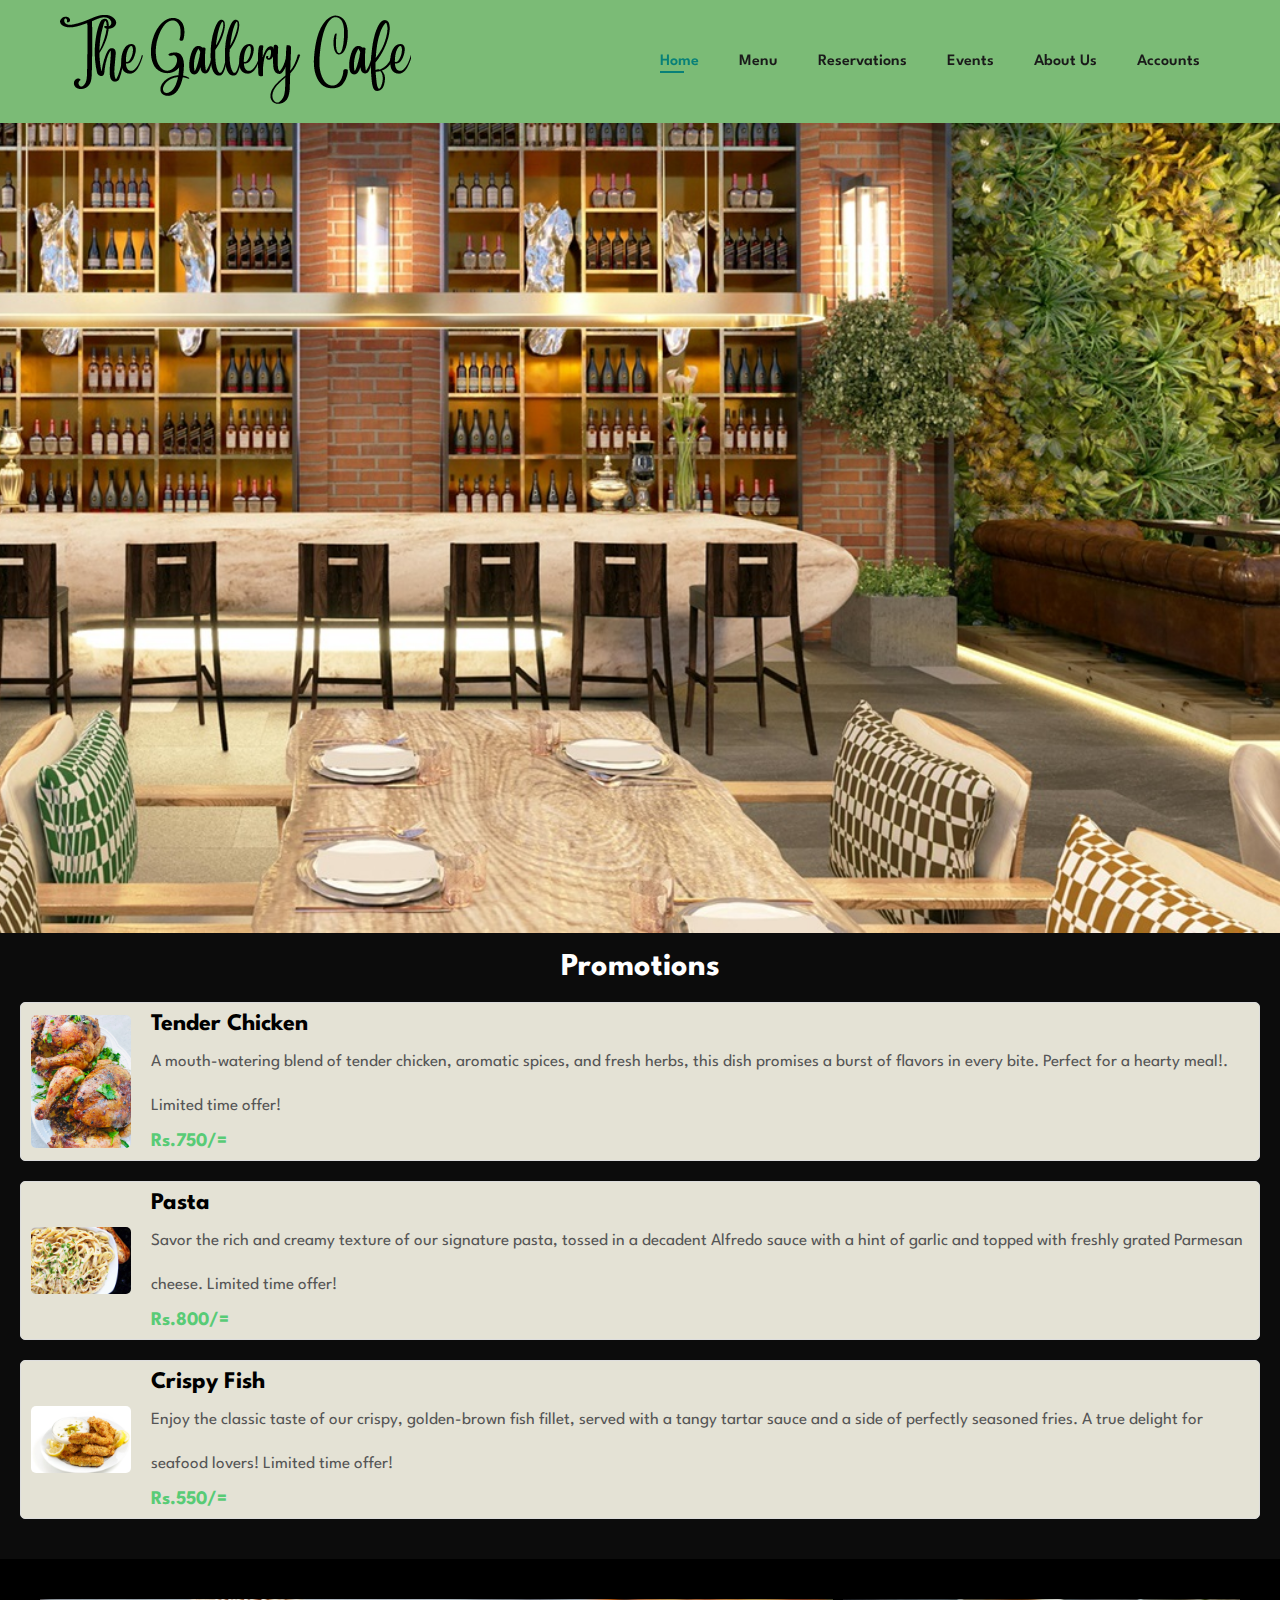
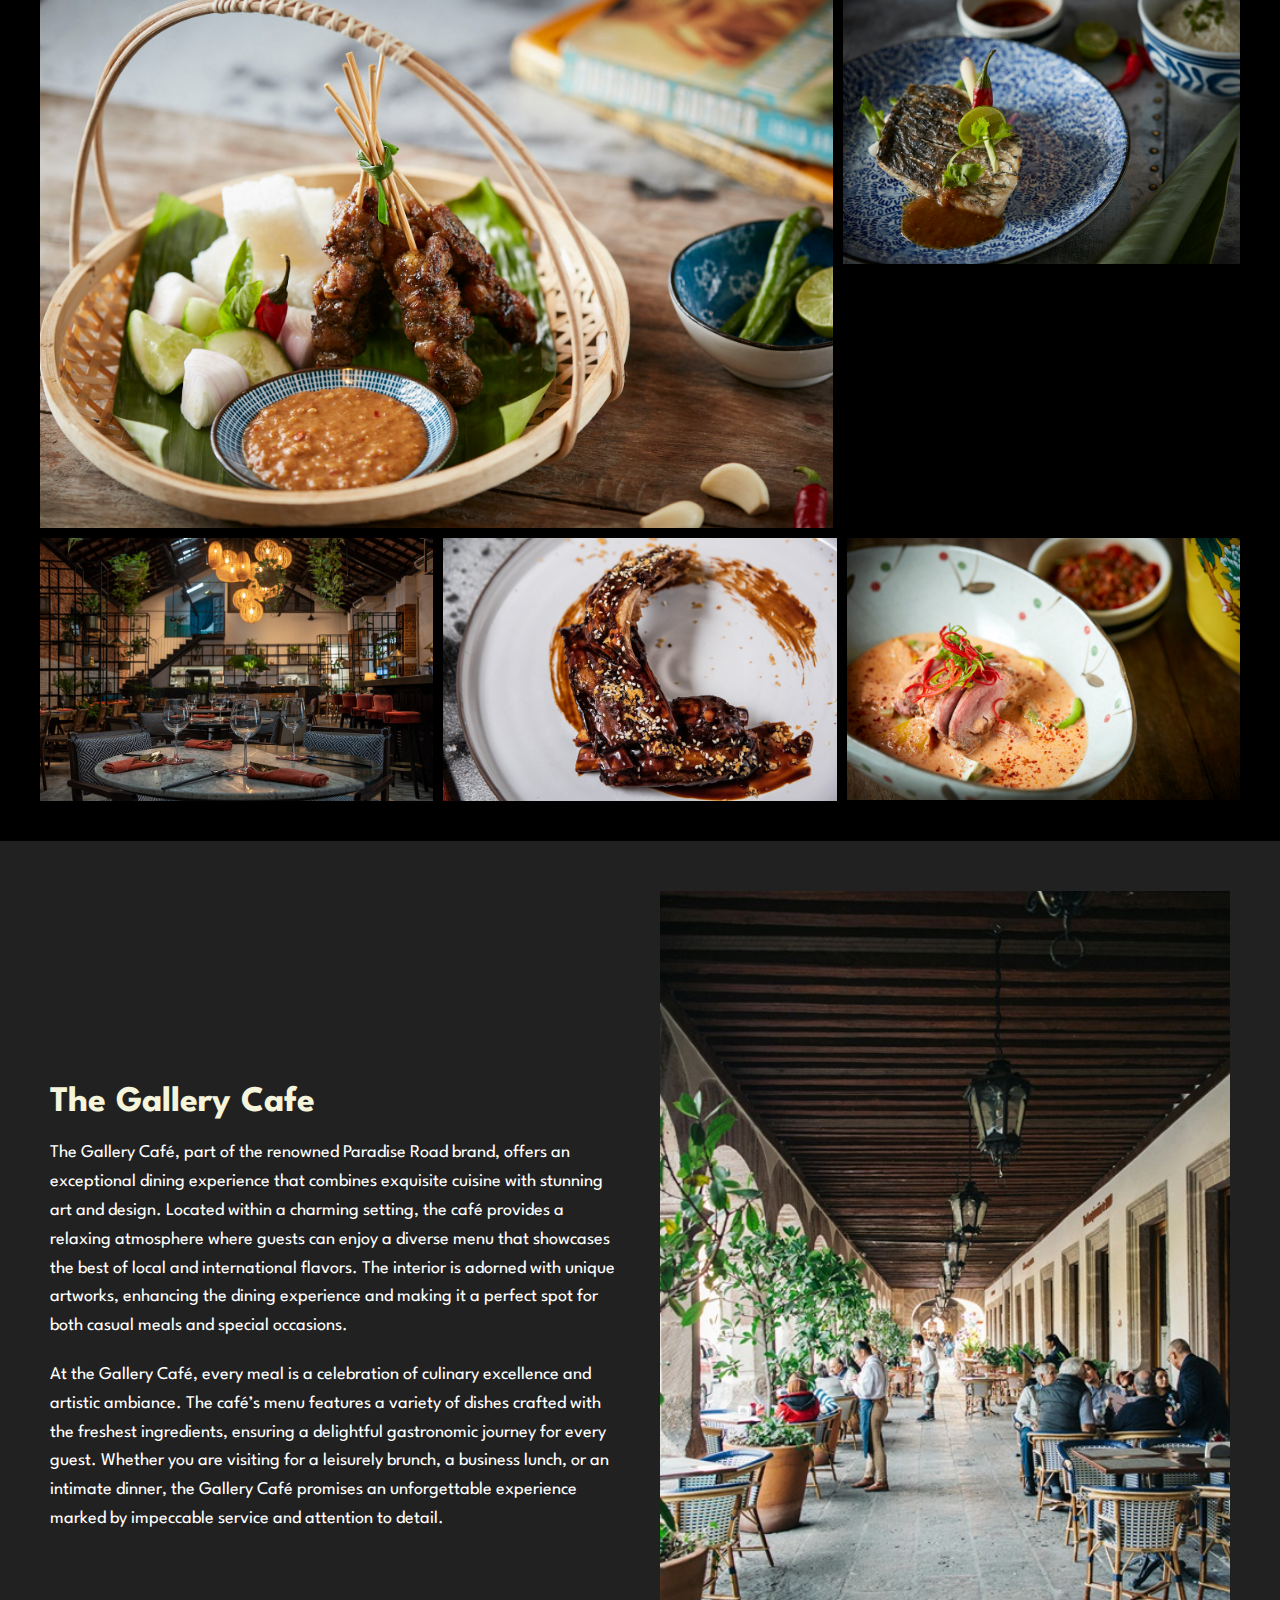
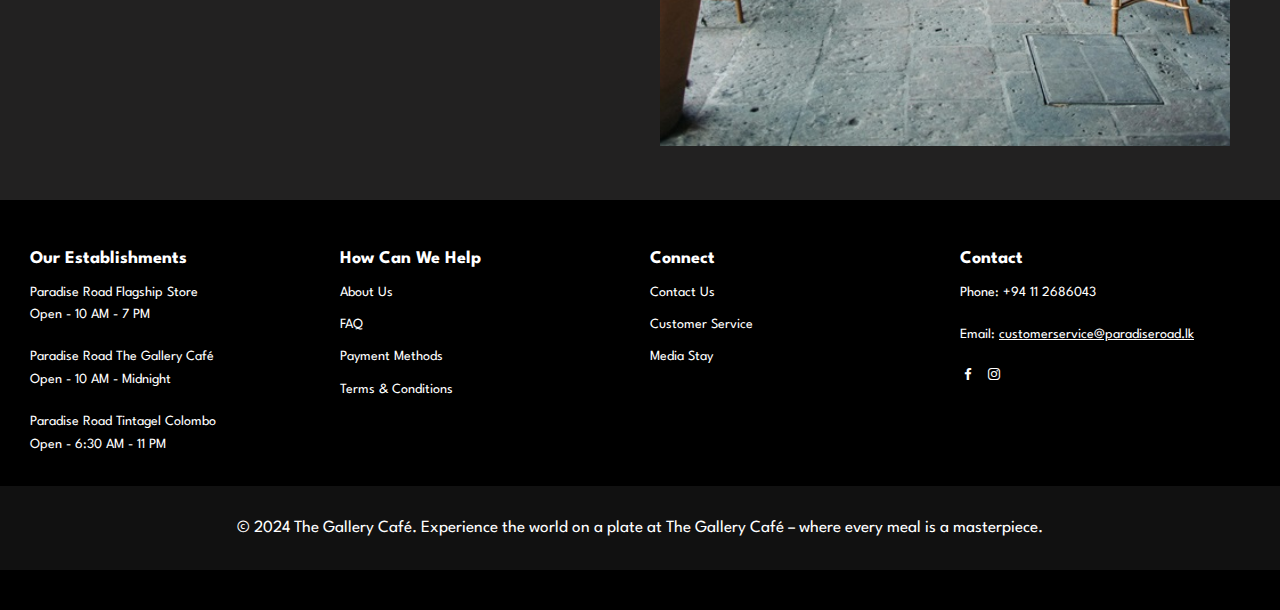
<file: index.html>
<!DOCTYPE html>
<html lang="en">
<head>
    <meta charset="UTF-8">
    <meta http-equiv="X-UA-Compatible" content="IE=edge">
    <meta name="viewport" content="width=device-width, initial-scale=1.0">
    <link rel="stylesheet" href='https://unpkg.com/boxicons@2.1.4/css/boxicons.min.css'>
    <title>The Gallery Cafe</title>
    <link rel="stylesheet" href="style.css">
</head>
<body>
    <section id="header">
        <a href="#"><img src="images/logo.png" class="logo" alt=""></a>

        <div>
            <ul id="navbar">
                <li><a class="active" href="index.html">Home</a></li>
                <li><a href="menu.php">Menu</a></li>
                <li><a href="reservation.html">Reservations</a></li>
                <li><a href="events.html">Events</a></li>
                <li><a href="index.html#about">About Us</a></li>
                <li><a href="account.php">Accounts</a></li>
   
            </ul>
        </div>
    </section>

    <section id="bg">
       
    </section>

    <section id="promotions">
        <h2>Promotions</h2>
        <div class="promotion-item">
            <img src="images/promotion1.jpg" alt="Promotion 1">
            <div class="promotion-info">
                <h3>Tender Chicken</h3>
                <p>A mouth-watering blend of tender chicken, aromatic spices, and fresh herbs, this dish promises a burst of flavors in every bite. Perfect for a hearty meal!. Limited time offer!</p>
                <span class="price">Rs.750/=</span>
            </div>
        </div>
        <div class="promotion-item">
            <img src="images/promotion2.jpg" alt="Promotion 2">
            <div class="promotion-info">
                <h3>Pasta</h3>
                <p>Savor the rich and creamy texture of our signature pasta, tossed in a decadent Alfredo sauce with a hint of garlic and topped with freshly grated Parmesan cheese. Limited time offer!</p>
                <span class="price">Rs.800/=</span>
            </div>
        </div>
        <div class="promotion-item">
            <img src="images/promotion3.jpg" alt="Promotion 3">
            <div class="promotion-info">
                <h3>Crispy Fish</h3>
                <p>Enjoy the classic taste of our crispy, golden-brown fish fillet, served with a tangy tartar sauce and a side of perfectly seasoned fries. A true delight for seafood lovers! Limited time offer!</p>
                <span class="price">Rs.550/=</span>
            </div>
        </div>
    </section>
    <section id="gallery" class="gallery">
        <div class="gallery">
            <div class="gallery-item large">
                <img src="images/showcase1.jpg" alt="">
            </div>
            <div class="gallery-item small">
                <img src="images/showcase2.jpg" alt="">
            </div>
            <div class="gallery-item small">
                <img src="images/showcase3.jpg" alt="">
            </div>
            <div class="gallery-item small">
                <img src="images/showcase4.jpg" alt="">
            </div>
            <div class="gallery-item small">
                <img src="images/showcase5.jpg" alt="">
            </div>
        </div>
    </section>

    <section id="about">
        <div class="about-container">
            <div class="about-text">
                <h2>The Gallery Cafe</h2>
                <p>The Gallery Café, part of the renowned Paradise Road brand, offers an exceptional dining experience 
                    that combines exquisite cuisine with stunning art and design. Located within a charming setting, 
                    the café provides a relaxing atmosphere where guests can enjoy a diverse menu that showcases 
                    the best of local and international flavors. The interior is adorned with unique artworks, 
                    enhancing the dining experience and making it a perfect spot for both casual meals and special occasions.</p>

                <p>At the Gallery Café, every meal is a celebration of culinary excellence and artistic ambiance. 
                    The café’s menu features a variety of dishes crafted with the freshest ingredients, ensuring a 
                    delightful gastronomic journey for every guest. Whether you are visiting for a leisurely brunch, 
                    a business lunch, or an intimate dinner, the Gallery Café promises an unforgettable 
                    experience marked by impeccable service and attention to detail.</p>
            </div>
            <div class="about-image">
                <img src="images/abt.jpg" alt="Gallery Cafe">
            </div>
        </div>
        <style>
            #about {
  padding: 50px;
  background-color: #222121;
}

.about-container {
  display: flex;
  align-items: center;
  justify-content: space-between;
  max-width: 1200px;
  margin: auto;
}

.about-text {
  flex: 1;
  padding-right: 20px;
}

.about-text h2 {
  color: beige;
  font-size: 36px;
  margin-bottom: 20px;
}

.about-text p {
  font-size: 18px;
  line-height: 1.6;
  margin-bottom: 20px;
}

.about-image {
  flex: 1;
  padding-left: 20px;
}

.about-image img {
  width: 100%;
  height: auto;
  object-fit: cover;
}
        </style>
    </section>

    <footer>
        <div class="footer-container">
            <div class="footer-section">
                <h3>Our Establishments</h3>
                <p>Paradise Road Flagship Store<br>Open - 10 AM - 7 PM</p>
                <p>Paradise Road The Gallery Café<br>Open - 10 AM - Midnight</p>
                <p>Paradise Road Tintagel Colombo<br>Open - 6:30 AM - 11 PM</p>
            </div>
            <div class="footer-section">
                <h3>How Can We Help</h3>
                <ul>
                    <li><a href="#">About Us</a></li>
                    <li><a href="#">FAQ</a></li>
                    <li><a href="#">Payment Methods</a></li>
                    <li><a href="#">Terms & Conditions</a></li>
                </ul>
            </div>
            <div class="footer-section">
                <h3>Connect</h3>
                <ul>
                    <li><a href="#">Contact Us</a></li>
                    <li><a href="#">Customer Service</a></li>
                    <li><a href="#">Media Stay</a></li>
                </ul>
            </div>
            <div class="footer-section">
                <h3>Contact</h3>
                <p>Phone: +94 11 2686043</p>
                <p>Email: <a href="mailto:customerservice@paradiseroad.lk">customerservice@paradiseroad.lk</a></p>
                <div class="social-media">
                    <i class='bx bxl-facebook'></i>
                    <i class='bx bxl-instagram'></i>
                </div>
                
            </div>
        </div>
        <div class="footer-bottom">
            <p>&copy; 2024 The Gallery Café. Experience the world on a plate at The Gallery Café – where every meal is a masterpiece.</p>
        </div>
    </footer>
    
    
    
</body>
</html>
</file>
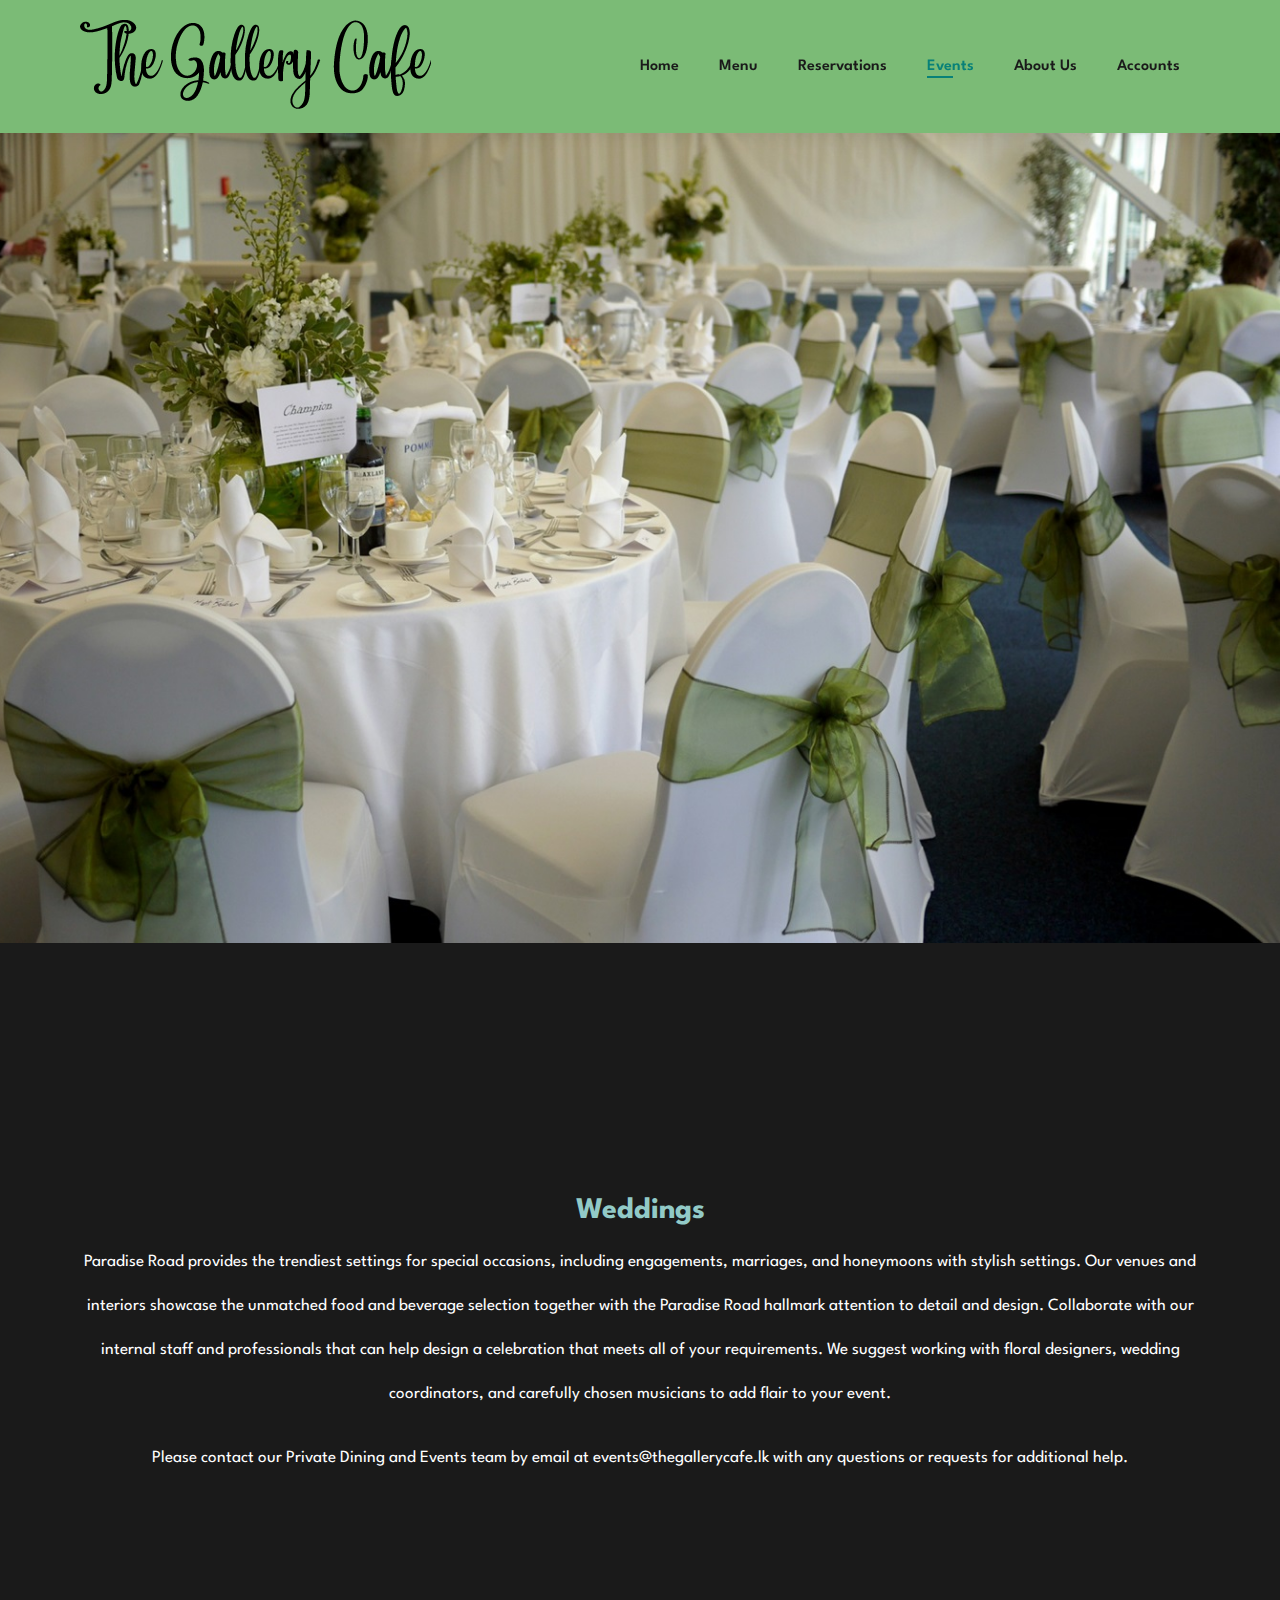
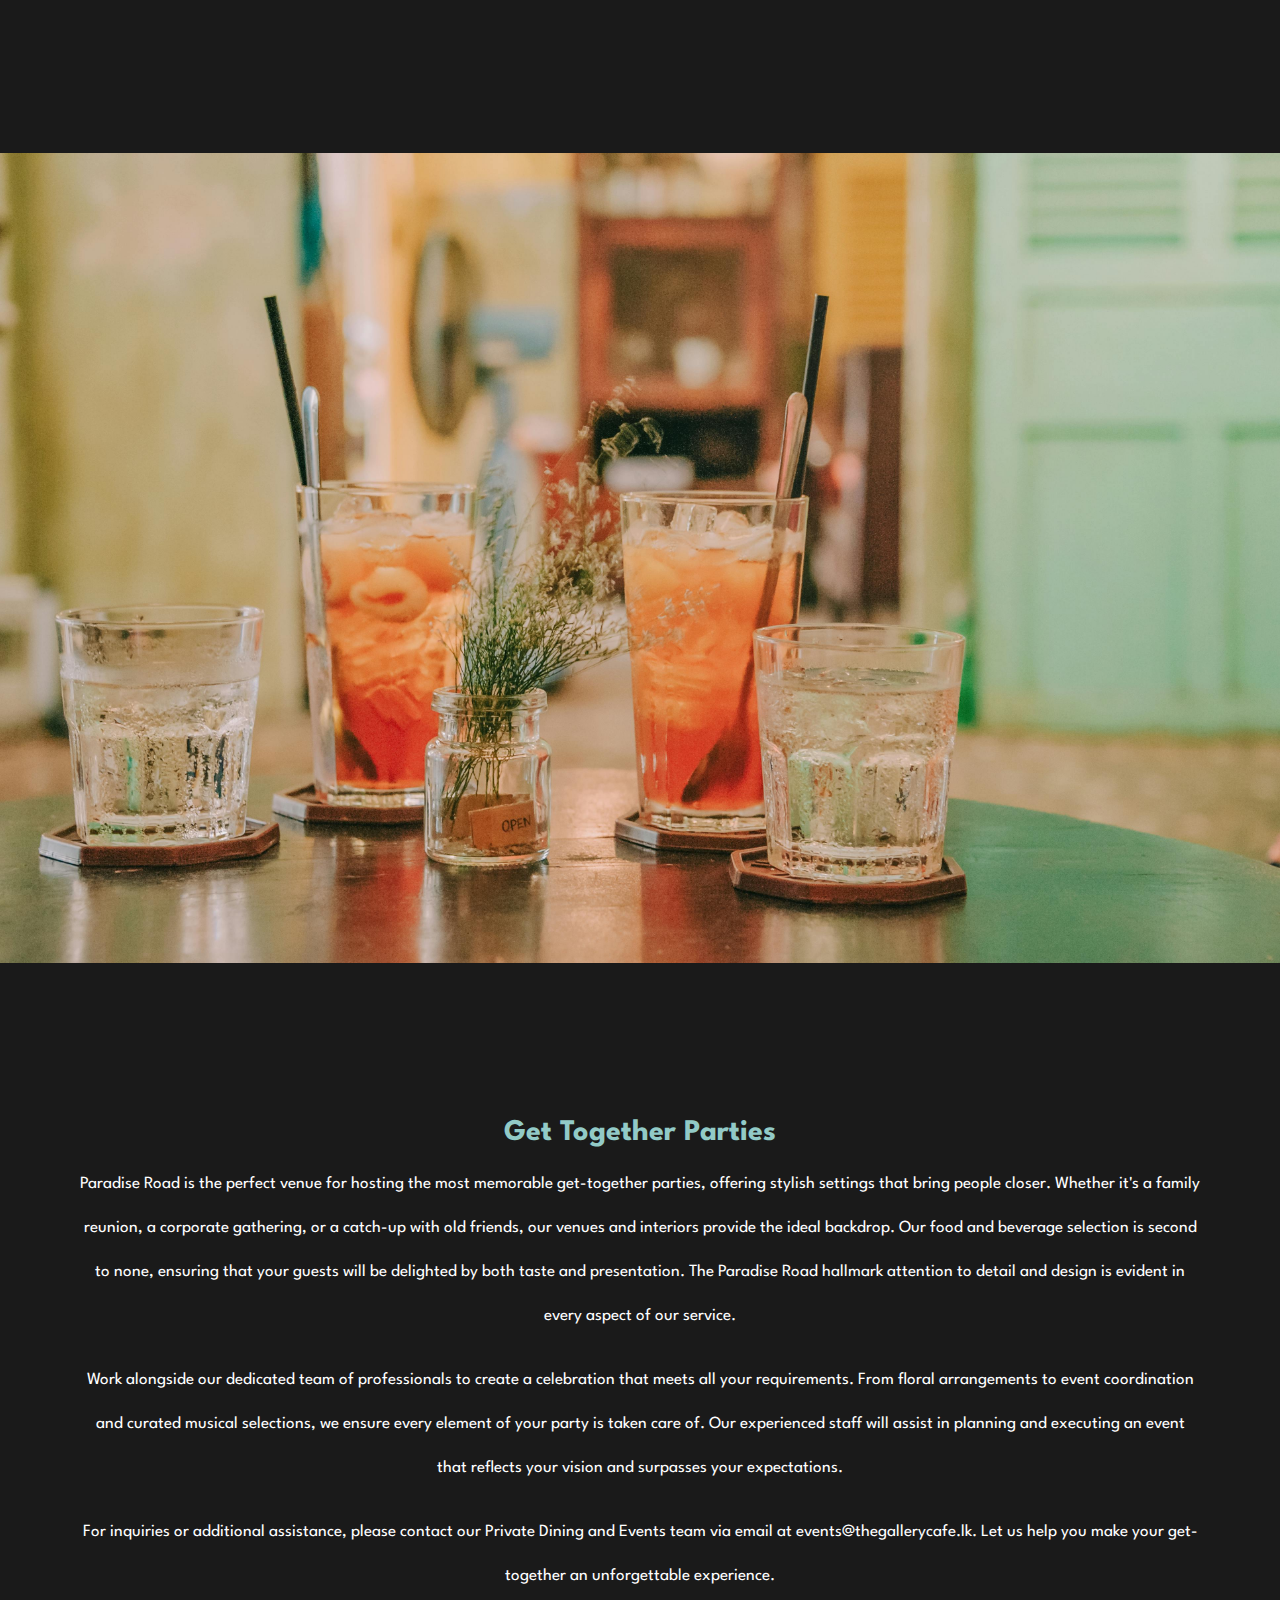
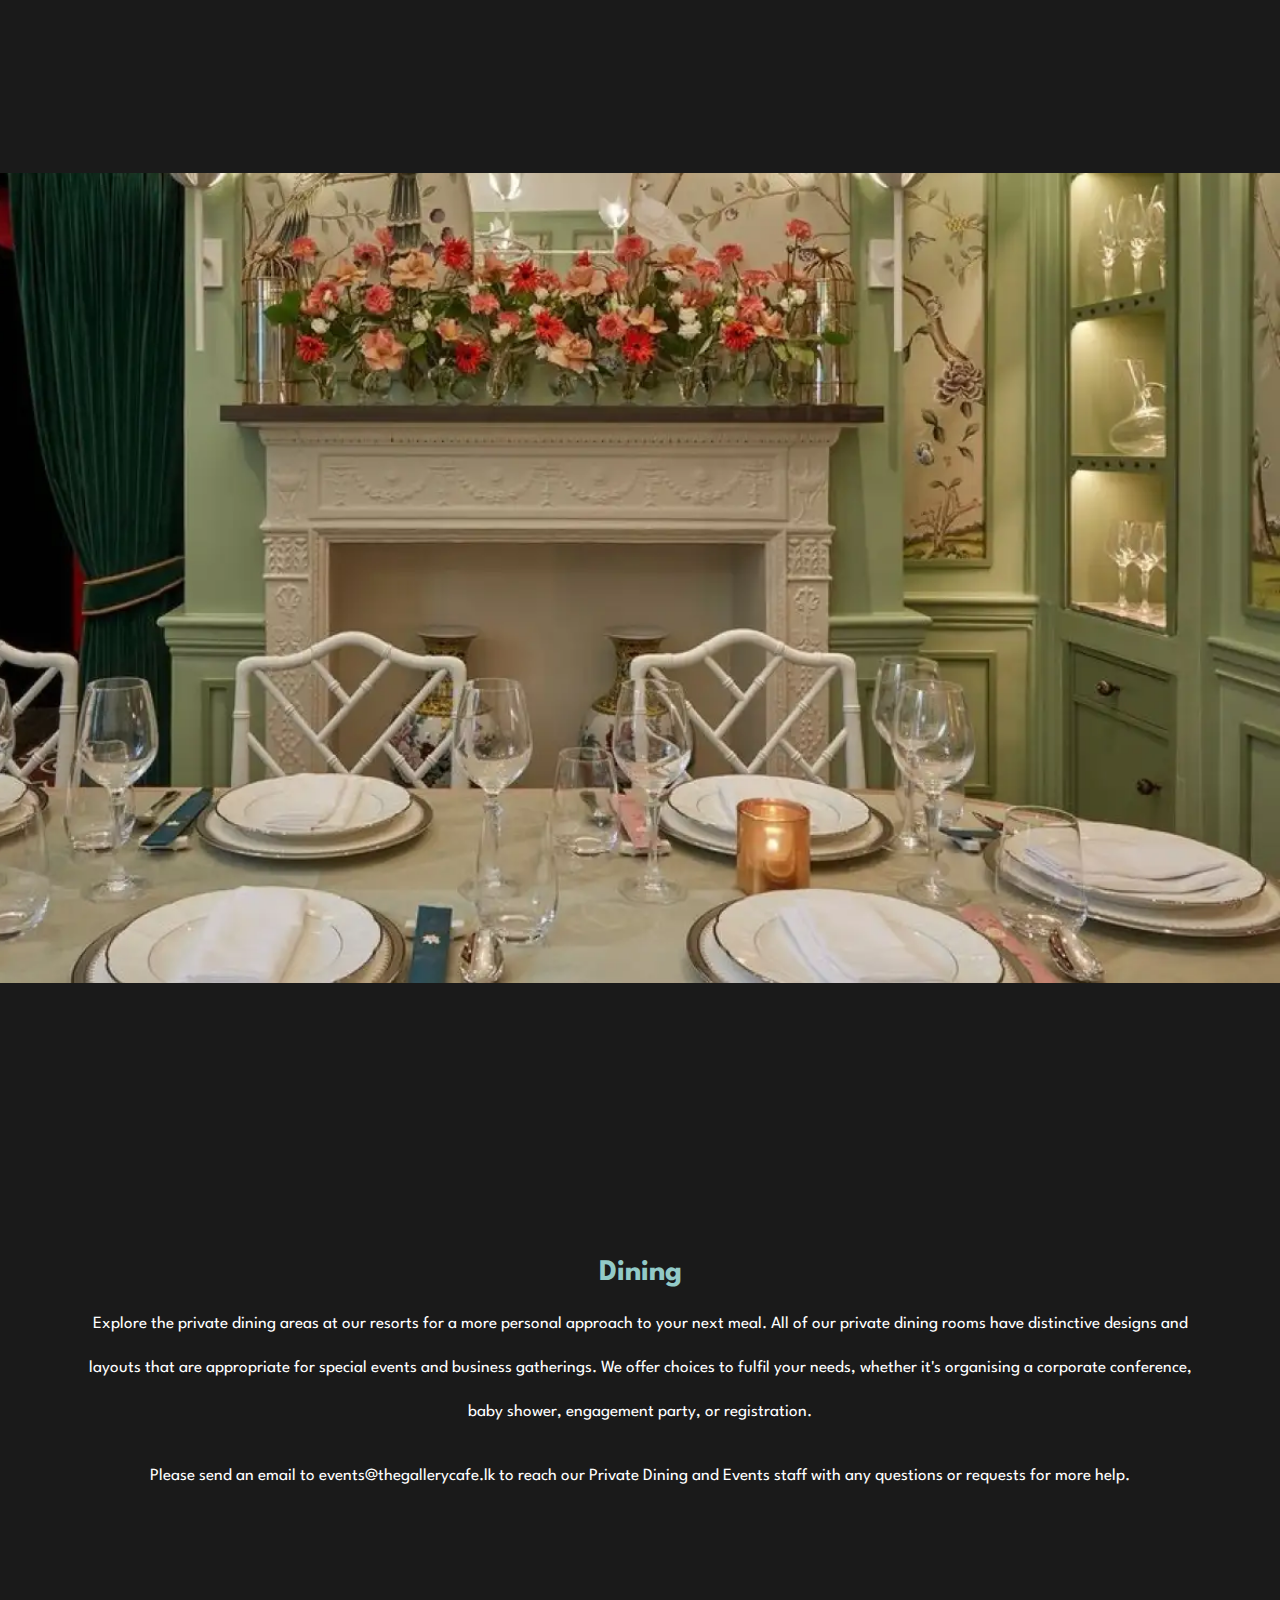
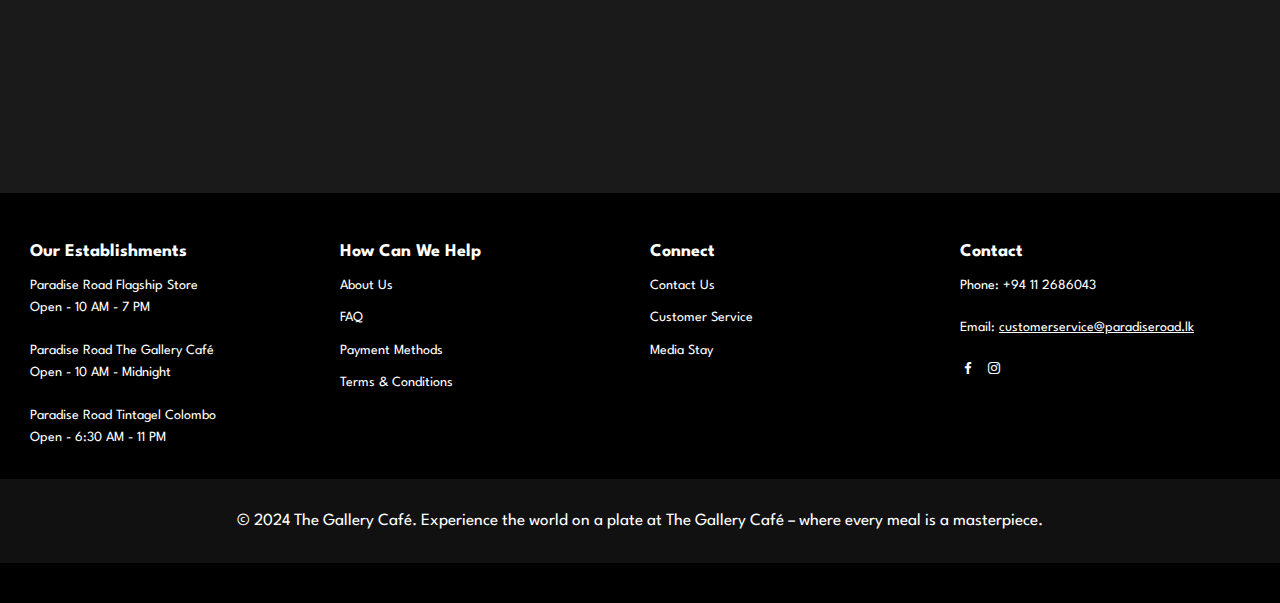
<file: events.html>
<!DOCTYPE html>
<html lang="en">
<head>
    <meta charset="UTF-8">
    <meta http-equiv="X-UA-Compatible" content="IE=edge">
    <meta name="viewport" content="width=device-width, initial-scale=1.0">
    <link rel="stylesheet" href='https://unpkg.com/boxicons@2.1.4/css/boxicons.min.css'>
    <title>The Gallery Cafe</title>
    <link rel="stylesheet" href="events.css">
</head>
<body>
    <section id="header">
        <a href="#"><img src="images/logo.png" class="logo" alt=""></a>

        <div>
            <ul id="navbar">
                <li><a href="index.html">Home</a></li>
                <li><a href="menu.php">Menu</a></li>
                <li><a href="reservation.html">Reservations</a></li>
                <li><a class="active" href="events.html">Events</a></li>
                <li><a href="index.html#about">About Us</a></li>
                <li><a href="account.php">Accounts</a></li>
   
            </ul>
        </div>
    </section>

    <section id="bg"></section>

    <section id="weddings" class="events-page">
        <div class="events">
            <h4>Weddings</h4>
        <p>Paradise Road provides the trendiest settings for special occasions, including
             engagements, marriages, and honeymoons with stylish settings. Our venues
              and interiors showcase the unmatched food and beverage selection together 
              with the Paradise Road hallmark attention to detail and design. Collaborate with 
              our internal staff and professionals that can help design a celebration that meets 
              all of your requirements. We suggest working with floral designers, wedding coordinators, 
              and carefully chosen musicians to add flair to your event. </p>

         <p>Please contact our Private Dining and Events team by email at events@thegallerycafe.lk 
            with any questions or requests for additional help.</p>
            </p>
        </div>
    </section>

    <section id="bg2"></section>

    <section id="gets" class="gets-page">
        <div class="events">
            <h4>Get Together Parties</h4>
        <p>Paradise Road is the perfect venue for hosting the most memorable get-together parties, 
            offering stylish settings that bring people closer. Whether it's a family reunion, 
            a corporate gathering, or a catch-up with old friends, our venues and interiors provide 
            the ideal backdrop. Our food and beverage selection is second to none, ensuring that your 
            guests will be delighted by both taste and presentation. The Paradise Road hallmark attention to detail 
            and design is evident in every aspect of our service.</p>

         <p>Work alongside our dedicated team of professionals to create a celebration that meets all your requirements. 
            From floral arrangements to event coordination and curated musical selections, we ensure every element of 
            your party is taken care of. Our experienced staff will assist in planning and executing an event that 
            reflects your vision and surpasses your expectations.</p>
            
            <p>
                For inquiries or additional assistance, please contact our Private Dining and Events team via email at events@thegallerycafe.lk. 
                Let us help you make your get-together an unforgettable experience.
            </p>
        </div>
    </section>

    <section id="bg3"></section>

    <section id="dining" class="dining-page">
        <div class="events">
            <h4>Dining</h4>
        <p>Explore the private dining areas at our resorts for a more personal approach to your next meal. 
            All of our private dining rooms have distinctive designs and layouts that are appropriate for special events 
            and business gatherings. We offer choices to fulfil your needs, whether it's organising a corporate conference, 
            baby shower, engagement party, or registration.</p>

         <p>Please send an email to events@thegallerycafe.lk to reach our Private Dining and Events staff with any questions 
            or requests for more help.</p>
            
            
        </div>
    </section>


    <footer>
        <div class="footer-container">
            <div class="footer-section">
                <h3>Our Establishments</h3>
                <p>Paradise Road Flagship Store<br>Open - 10 AM - 7 PM</p>
                <p>Paradise Road The Gallery Café<br>Open - 10 AM - Midnight</p>
                <p>Paradise Road Tintagel Colombo<br>Open - 6:30 AM - 11 PM</p>
            </div>
            <div class="footer-section">
                <h3>How Can We Help</h3>
                <ul>
                    <li><a href="#">About Us</a></li>
                    <li><a href="#">FAQ</a></li>
                    <li><a href="#">Payment Methods</a></li>
                    <li><a href="#">Terms & Conditions</a></li>
                </ul>
            </div>
            <div class="footer-section">
                <h3>Connect</h3>
                <ul>
                    <li><a href="#">Contact Us</a></li>
                    <li><a href="#">Customer Service</a></li>
                    <li><a href="#">Media Stay</a></li>
                </ul>
            </div>
            <div class="footer-section">
                <h3>Contact</h3>
                <p>Phone: +94 11 2686043</p>
                <p>Email: <a href="mailto:customerservice@paradiseroad.lk">customerservice@paradiseroad.lk</a></p>
                <div class="social-media">
                    <i class='bx bxl-facebook'></i>
                    <i class='bx bxl-instagram'></i>
                </div>
                
            </div>
        </div>
        <div class="footer-bottom">
            <p>&copy; 2024 The Gallery Café. Experience the world on a plate at The Gallery Café – where every meal is a masterpiece.</p>
        </div>
    </footer>
    
    
    
</body>
</html>
</file>
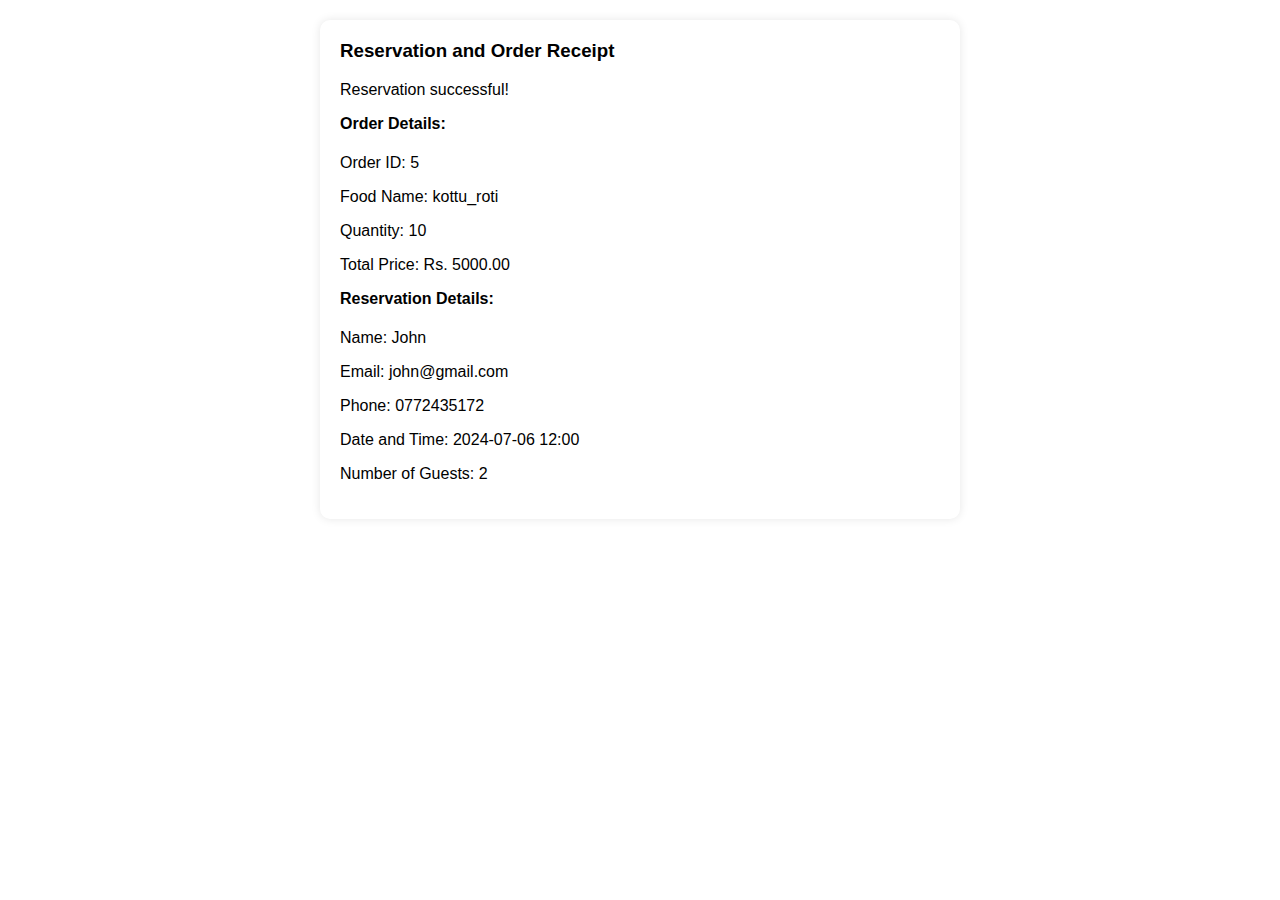
<file: receipt.html>
<!DOCTYPE html>
            <html>
            <head>
                <style>
                    body {
                        font-family: Arial, sans-serif;
                        margin: 20px;
                    }
                    .receipt {
                        background-color: #fff;
                        padding: 20px;
                        border-radius: 10px;
                        box-shadow: 0 0 10px rgba(0, 0, 0, 0.1);
                        text-align: left;
                        max-width: 600px;
                        width: 100%;
                        margin: 0 auto;
                    }
                    .receipt h3, .receipt h4 {
                        margin-top: 0;
                    }
                </style>
            </head>
            <body>
                <div class="receipt">
                    <h3>Reservation and Order Receipt</h3>
                    <p>Reservation successful!</p>
                    <h4>Order Details:</h4>
                    <p>Order ID: 5</p>
                    <p>Food Name: kottu_roti</p>
                    <p>Quantity: 10</p>
                    <p>Total Price: Rs. 5000.00</p>
                    <h4>Reservation Details:</h4>
                    <p>Name: John</p>
                    <p>Email: john@gmail.com</p>
                    <p>Phone: 0772435172</p>
                    <p>Date and Time: 2024-07-06 12:00</p>
                    <p>Number of Guests: 2</p>
                </div>
            </body>
            </html>
</file>
<file: style.css>
@import url("https://fonts.googleapis.com/css2?family=Spartan:wght@100;200;300;400;500;600;700;800;900&display=swap");
* {
  margin: 0;
  padding: 0;
  box-sizing: border-box;
  font-family: "Spartan", sans-serif;
}
html {
    scroll-behavior: smooth;
  }

p {
  font-size: 17px;
  color: #ffffff;
  margin: 15px 0 20px 0;
  line-height: 44px;
}

.section-p1 {
  padding: 40px 80px;
}

.section-m1 {
  margin: 40px 0;
}

body {
  width: 100%;
}
#header {
    display: flex;
    align-items: center;
    justify-content: space-between;
    padding: 15px 60px;
    background: rgb(123, 187, 118);
    box-shadow: 0 5px 15px rgba(0, 0, 0, 0.06);
    z-index: 999;
    position: sticky;
    top: 0;
    left: 0;
  }
  
  #navbar {
    display: flex;
    align-items: center;
    justify-content: center;
  }
  
  #navbar li {
    list-style: none;
    padding: 0 20px;
    position: relative;
  }
  
  #navbar li a {
    text-decoration: none;
    font-size: 16px;
    font-weight: 600;
    color: #1a1a1a;
    transition: 0.3s ease;
  }
  
  #navbar li a:hover,
  #navbar li a.active {
    color: #088178;
  }
  
  #navbar li a.active::after,
  #navbar li a:hover::after {
    content: "";
    width: 30%;
    height: 2px;
    background: #088178;
    position: absolute;
    bottom: -4px;
    left: 20px;
  }

  #bg {
    background-image: url(images/bgm.jpg);
    height: 90vh;
    width: 100%;
    background-size: cover;
    background-position: top 25% right 0;
    padding: 0 80px;
    display: flex;
    flex-direction: column;
    align-items: flex-start;
    justify-content: center;
  }

#promotions {
    background-color: #0c0c0c;
    padding: 20px;
    text-align: center;
}

#promotions h2 {
    font-size: 2em;
    color: #fff;
    margin-bottom: 20px;
}

.promotion-item {
    display: flex;
    align-items: center;
    justify-content: center;
    background-color: rgb(228, 226, 213);
    border: 1px solid #ddd;
    margin-bottom: 20px;
    padding: 10px;
    border-radius: 5px;
    transition: transform 0.2s;
}

.promotion-item:hover {
    transform: scale(1.05);
}

.promotion-item img {
    max-width: 100px;
    margin-right: 20px;
    border-radius: 5px;
}

.promotion-info {
    text-align: left;
}

.promotion-info h3 {
    margin: 0;
    font-size: 1.5em;
}

.promotion-info p {
    margin: 5px 0;
    color: #555;
}

.promotion-info .price {
    font-size: 1.2em;
    color: #58cb76;
    font-weight: bold;
}

  .gallery {
    display: flex;
    flex-wrap: wrap;
    gap: 10px;
    justify-content: center;
    background-color: #000000;
    padding: 20px;
}

.gallery-item {
    box-sizing: border-box;
    overflow: hidden;
}

.gallery-item img {
    display: block;
    width: 100%;
    height: auto;
    transition: transform 0.3s ease-in-out;
}

.gallery-item.large {
    flex: 2 1 60%;
}

.gallery-item.small {
    flex: 1 1 30%;
}

.gallery-item img:hover {
    transform: scale(1.05);
}


footer {
  background-color: #000;
  color: #fff;
  padding: 40px 0;
  font-family: Arial, sans-serif;
}

.footer-container {
  display: flex;
  justify-content: space-around;
  flex-wrap: wrap;
  padding: 0 20px;
}

.footer-section {
  flex: 1;
  min-width: 200px;
  margin: 10px;
}

.footer-section h3 {
  font-size: 18px;
  margin-bottom: 15px;
}

.footer-section p, .footer-section ul, .footer-section a {
  color: #fff;
  font-size: 14px;
  line-height: 1.6;
}

.footer-section ul {
  list-style-type: none;
  padding: 0;
}

.footer-section ul li {
  margin-bottom: 10px;
}

.footer-section ul li a {
  text-decoration: none;
  color: #fff;
  transition: color 0.3s ease;
}

.footer-section ul li a:hover {
  color: #ccc;
}

.footer-section .social-media {
  display: flex;
  gap: 10px;
  margin-top: 10px;
}

.footer-section .social-media a img {
  width: 24px;
  height: 24px;
  filter: brightness(0) invert(1);
  transition: filter 0.3s ease;
}

.footer-section .social-media a:hover img {
  filter: brightness(0.7) invert(1);
}

.footer-section .subscribe-btn {
  margin-top: 15px;
  background-color: #444;
  color: #fff;
  border: none;
  padding: 10px 20px;
  cursor: pointer;
  transition: background-color 0.3s ease;
}


.footer-bottom {
  text-align: center;
  padding: 20px;
  background-color: #111;
  font-size: 14px;
}

.footer-bottom p {
  margin: 0;
}
</file>
<file: events.css>
@import url("https://fonts.googleapis.com/css2?family=Spartan:wght@100;200;300;400;500;600;700;800;900&display=swap");
* {
  margin: 0;
  padding: 0;
  box-sizing: border-box;
  font-family: "Spartan", sans-serif;
}
html {
    scroll-behavior: smooth;
  }

h4{
    font-size: 30px;
    color: #92cac7;
}

p {
  font-size: 17px;
  color: #ffffff;
  margin: 15px 0 20px 0;
  line-height: 44px;
}

.section-p1 {
  padding: 40px 80px;
}

.section-m1 {
  margin: 40px 0;
}

body {
  width: 100%;
}
#header {
    display: flex;
    align-items: center;
    justify-content: space-between;
    padding: 20px 80px;
    background: rgb(123, 187, 118);
    box-shadow: 0 5px 15px rgba(0, 0, 0, 0.06);
    z-index: 999;
    position: sticky;
    top: 0;
    left: 0;
  }
  
  #navbar {
    display: flex;
    align-items: center;
    justify-content: center;
  }
  
  #navbar li {
    list-style: none;
    padding: 0 20px;
    position: relative;
  }
  
  #navbar li a {
    text-decoration: none;
    font-size: 16px;
    font-weight: 600;
    color: #1a1a1a;
    transition: 0.3s ease;
  }
  
  #navbar li a:hover,
  #navbar li a.active {
    color: #088178;
  }
  
  #navbar li a.active::after,
  #navbar li a:hover::after {
    content: "";
    width: 30%;
    height: 2px;
    background: #088178;
    position: absolute;
    bottom: -4px;
    left: 20px;
  }

  #bg{
    background-image: url(images/wedding.jpg);
    height: 90vh;
    width: 100%;
    background-size: cover;
    background-position: top 25% right 0;
    padding: 0 80px;
    display: flex;
    flex-direction: column;
    align-items: flex-start;
    justify-content: center;
  }

  #weddings {
    background-color: #1a1a1a;
    height: 90vh;
    width: 100%;
    background-size: cover;
    padding: 0 80px;
    display: flex;
    flex-direction: column;
    align-items: flex-start;
    justify-content: center;
    text-align: center;
  }

  #bg2{
    background-image: url(images/party.jpg);
    height: 90vh;
    width: 100%;
    background-size: cover;
    background-position: top 25% right 0;
    padding: 0 80px;
    display: flex;
    flex-direction: column;
    align-items: flex-start;
    justify-content: center;
  }

  #gets {
    background-color: #1a1a1a;
    height: 90vh;
    width: 100%;
    background-size: cover;
    padding: 0 80px;
    display: flex;
    flex-direction: column;
    align-items: flex-start;
    justify-content: center;
    text-align: center;
  }

  #bg3{
    background-image: url(images/dining.png);
    height: 90vh;
    width: 100%;
    background-size: cover;
    background-position: top 25% right 0;
    padding: 0 80px;
    display: flex;
    flex-direction: column;
    align-items: flex-start;
    justify-content: center;
  }

  #dining {
    background-color: #1a1a1a;
    height: 90vh;
    width: 100%;
    background-size: cover;
    padding: 0 80px;
    display: flex;
    flex-direction: column;
    align-items: flex-start;
    justify-content: center;
    text-align: center;
  }

  footer {
    background-color: #000;
    color: #fff;
    padding: 40px 0;
    font-family: Arial, sans-serif;
  }
  
  .footer-container {
    display: flex;
    justify-content: space-around;
    flex-wrap: wrap;
    padding: 0 20px;
  }
  
  .footer-section {
    flex: 1;
    min-width: 200px;
    margin: 10px;
  }
  
  .footer-section h3 {
    font-size: 18px;
    margin-bottom: 15px;
  }
  
  .footer-section p, .footer-section ul, .footer-section a {
    color: #fff;
    font-size: 14px;
    line-height: 1.6;
  }
  
  .footer-section ul {
    list-style-type: none;
    padding: 0;
  }
  
  .footer-section ul li {
    margin-bottom: 10px;
  }
  
  .footer-section ul li a {
    text-decoration: none;
    color: #fff;
    transition: color 0.3s ease;
  }
  
  .footer-section ul li a:hover {
    color: #ccc;
  }
  
  .footer-section .social-media {
    display: flex;
    gap: 10px;
    margin-top: 10px;
  }
  
  .footer-section .social-media a img {
    width: 24px;
    height: 24px;
    filter: brightness(0) invert(1);
    transition: filter 0.3s ease;
  }
  
  .footer-section .social-media a:hover img {
    filter: brightness(0.7) invert(1);
  }
  
  .footer-section .subscribe-btn {
    margin-top: 15px;
    background-color: #444;
    color: #fff;
    border: none;
    padding: 10px 20px;
    cursor: pointer;
    transition: background-color 0.3s ease;
  }
  
  
  .footer-bottom {
    text-align: center;
    padding: 20px;
    background-color: #111;
    font-size: 14px;
  }
  
  .footer-bottom p {
    margin: 0;
  }
</file>
